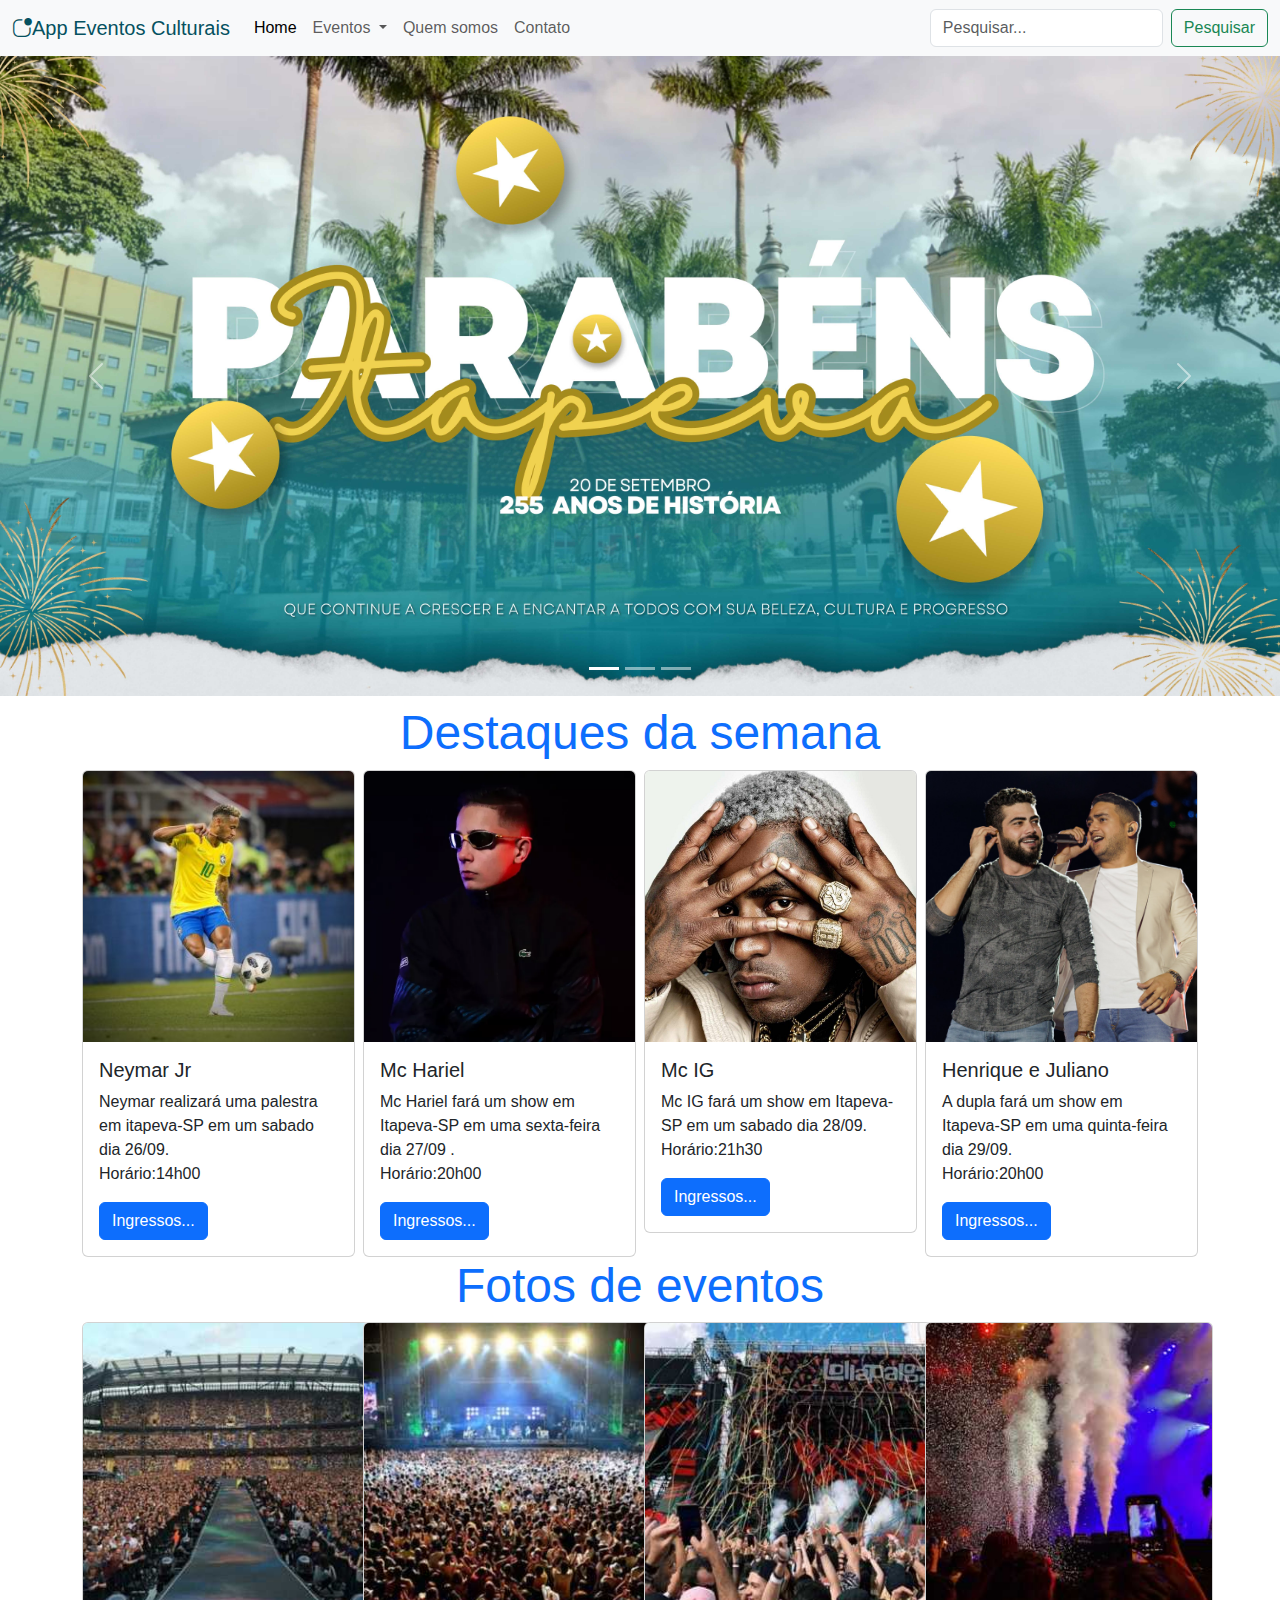
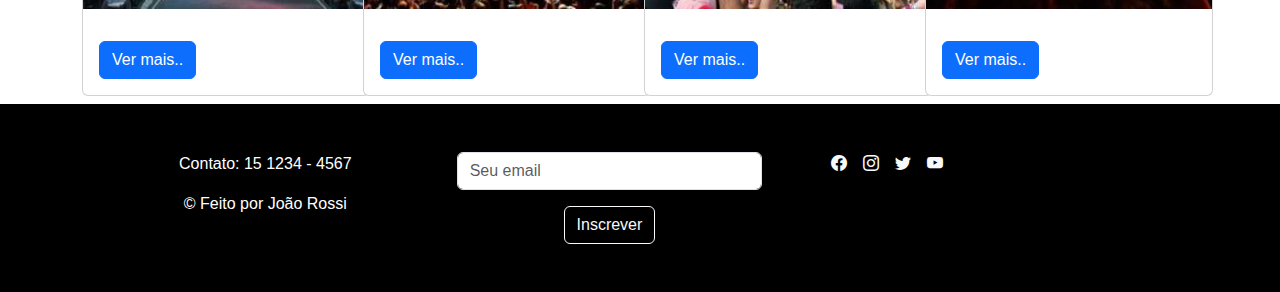
<file: index.html>
<!DOCTYPE html>
<html lang="pt-br">
<head>
    <meta charset="UTF-8">
    <meta name="viewport" content="width=device-width, initial-scale=1.0">
    <link rel="shortcut icon" href="assets/Favicon/favicon.ico" type="image/x-icon">
    <link href="https://cdn.jsdelivr.net/npm/bootstrap@5.3.3/dist/css/bootstrap.min.css" rel="stylesheet" integrity="sha384-QWTKZyjpPEjISv5WaRU9OFeRpok6YctnYmDr5pNlyT2bRjXh0JMhjY6hW+ALEwIH" crossorigin="anonymous">
    <link rel="stylesheet" href="assets/css/style.css">
    <link rel="stylesheet" href="https://cdn.jsdelivr.net/npm/bootstrap-icons@1.11.3/font/bootstrap-icons.min.css">
    <title>Vibra Eventos</title>
</head>
<body>
   <header>
    <!-- Menu -->
    <nav class="navbar navbar-expand-lg bg-body-tertiary">
      <div class="container-fluid">
        <a class="navbar-brand text-info-emphasis" href="#"><i class="bi bi-app-indicator fs-5"></i>App Eventos Culturais</a>
        <button class="navbar-toggler" type="button" data-bs-toggle="collapse" data-bs-target="#navbarSupportedContent" aria-controls="navbarSupportedContent" aria-expanded="false" aria-label="Toggle navigation">
          <span class="navbar-toggler-icon"></span>
        </button>
        <div class="collapse navbar-collapse" id="navbarSupportedContent">
          <ul class="navbar-nav me-auto mb-2 mb-lg-0">
            <li class="nav-item">
              <a class="nav-link active" aria-current="page" href="#">Home</a>
            </li>
            <li class="nav-item dropdown">
              <a class="nav-link dropdown-toggle" href="#" role="button" data-bs-toggle="dropdown" aria-expanded="false">
                Eventos
              </a>
              <ul class="dropdown-menu">
                <li><a class="dropdown-item" href="#">Pesquisar</a></li>
                <li><a class="dropdown-item" href="cadastro.html">Criar</a></li>
                <li><hr class="dropdown-divider"></li>
                <li><a class="dropdown-item" href="#">Editar</a></li>
              </ul>
            </li>
            <li class="nav-item">
              <a class="nav-link" href="#">Quem somos</a>
            </li>
            <li class="nav-item">
              <a class="nav-link" aria-disabled="true">Contato</a>
            </li>
          </ul>
          <form class="d-flex" role="Pesquisar">
            <input class="form-control me-2" type="Pesquisar" placeholder="Pesquisar..." aria-label="Pesquisar">
            <button class="btn btn-outline-success" type="submit">Pesquisar</button>
          </form>
        </div>
      </div>
    </nav>
   </header>
   <main>
    <!-- Carrossel -->
    <div id="carouselExampleIndicators" class="carousel slide">
      <div class="carousel-indicators">
        <button type="button" data-bs-target="#carouselExampleIndicators" data-bs-slide-to="0" class="active" aria-current="true" aria-label="Slide 1"></button>
        <button type="button" data-bs-target="#carouselExampleIndicators" data-bs-slide-to="1" aria-label="Slide 2"></button>
        <button type="button" data-bs-target="#carouselExampleIndicators" data-bs-slide-to="2" aria-label="Slide 3"></button>
      </div>
      <div class="carousel-inner">
        <div class="carousel-item active">
          <img src="assets/img/carrosel/1.jpg" class="d-block w-100" alt="...">
        </div>
        <div class="carousel-item">
          <img src="assets/img/carrosel/2.jpg" class="d-block w-100" alt="...">
        </div>
        <div class="carousel-item">
          <img src="assets/img/carrosel/3.jpg" class="d-block w-100" alt="...">
        </div>
      </div>
      <button class="carousel-control-prev" type="button" data-bs-target="#carouselExampleIndicators" data-bs-slide="prev">
        <span class="carousel-control-prev-icon" aria-hidden="true"></span>
        <span class="visually-hidden">Previous</span>
      </button>
      <button class="carousel-control-next" type="button" data-bs-target="#carouselExampleIndicators" data-bs-slide="next">
        <span class="carousel-control-next-icon" aria-hidden="true"></span>
        <span class="visually-hidden">Next</span>
      </button>
    </div>
    <!-- Fim do Carrossel -->
     <div class="container my-2">
      <h1 class="display-5 text-center text-primary">Destaques da semana</h1>
      <!-- Destaques da semana -->
      <div class="row g-2">
        <div class="col-12 col-md-6 col-xl-3">
          <div class="card">
            <img src="assets/img/cards/ney.jpg" class="card-img-top" alt="...">
            <div class="card-body">
              <h5 class="card-title">Neymar Jr</h5>
              <p class="card-text">Neymar realizará uma palestra em itapeva-SP em um sabado dia 26/09. <br>
                Horário:14h00</p>
              <a href="#" class="btn btn-primary">Ingressos...</a>
            </div>
          </div>
        </div>
        <div class="col-12 col-md-6 col-xl-3">
          <div class="card" >
            <img src="assets/img/cards/mchariel.webp" class="card-img-top" alt="...">
            <div class="card-body">
              <h5 class="card-title">Mc Hariel</h5>
              <p class="card-text">Mc Hariel fará um show em Itapeva-SP em uma sexta-feira dia 27/09  . <br>
              Horário:20h00 </p>
              <a href="#" class="btn btn-primary">Ingressos...</a>
            </div>
          </div>
        </div>
        <div class="col-12 col-md-6 col-xl-3">
          <div class="card">
            <img src="assets/img/cards/mcig.jpeg" class="card-img-top" alt="...">
            <div class="card-body">
              <h5 class="card-title">Mc IG</h5>
              <p class="card-text">Mc IG fará um show em Itapeva-SP em um sabado dia 28/09. <br>
              Horário:21h30</p>
              <a href="#" class="btn btn-primary">Ingressos...</a>
            </div>
          </div>
        </div>
        <div class="col-12 col-md-6 col-xl-3">
          <div class="card" >
            <img src="assets/img/cards/H&J.jfif" class="card-img-top" alt="...">
            <div class="card-body">
              <h5 class="card-title">Henrique e Juliano</h5>
              <p class="card-text">A dupla fará um show em Itapeva-SP em uma quinta-feira dia 29/09. <br>
              Horário:20h00</p>
              <a href="#" class="btn btn-primary">Ingressos...</a>
            </div>
          </div>
        </div>
      </div>
      <!-- Ftos de eventos -->
       <h1 class="display-5 text-center text-primary">Fotos de eventos</h1>
       <div class="row g-2">
        <div class="col-12 col-md-6 col-xl-3">
          <div class="card" style="width: 18rem;">
            <img src="assets/img/eventos/1.jpg" class="card-img-top" alt="...">
            <div class="card-body">
              <h5 class="card-title"></h5>
              <p class="card-text"></p>
              <a href="#" class="btn btn-primary">Ver mais..</a>
            </div>
          </div>
        </div>
        <div class="col-12 col-md-6 col-xl-3"><div class="card" style="width: 18rem;">
          <img src="assets/img/eventos/2.jpg" class="card-img-top" alt="...">
          <div class="card-body">
            <h5 class="card-title"></h5>
            <p class="card-text"></p>
            <a href="#" class="btn btn-primary">Ver mais..</a>
          </div>
        </div></div>
        <div class="col-12 col-md-6 col-xl-3"><div class="card" style="width: 18rem;">
          <img src="assets/img/eventos/3.jpg" class="card-img-top" alt="...">
          <div class="card-body">
            <h5 class="card-title"></h5>
            <p class="card-text"></p>
            <a href="#" class="btn btn-primary">Ver mais..</a>
          </div>
        </div></div>
        <div class="col-12 col-md-6 col-xl-3"><div class="card" style="width: 18rem;">
          <img src="assets/img/eventos/4.jpg" class="card-img-top" alt="...">
          <div class="card-body">
            <h5 class="card-title"></h5>
            <p class="card-text"></p>
            <a href="#" class="btn btn-primary">Ver mais..</a>
          </div>
        </div></div>
       </div>
     </div>
   </main>
<footer>
    <div class="container my-5">
      <div class="row g-2">
        <div class="col-12 col-md-4 text-center">
          <p>Contato: 15 1234 - 4567</p>
          <div>
            &#169; Feito por João Rossi</div>
        </div>
        <div class="col-12 col-md-4 text-center">
         <!-- Coluna de Newsletter -->
         <div class="col-12 col-md-10">
          <form>
            <div class="mb-3">
              <input type="email" class="form-control" placeholder="Seu email">
            </div>
            <button   type="submit" class="btn btn-outline-light" >Inscrever</button>
          </form>
        </div>
      </div>
      
       <!-- Coluna de redes sociais -->
       <div class="col-12 col-md-4">
        <ul class="list-unstyled d-flex">
          <li><a href="#" class="text-light me-3"><i class="bi bi-facebook"></i></a></li>
          <li><a href="#" class="text-light me-3"><i class="bi bi-instagram"></i></a></li>
          <li><a href="#" class="text-light me-3"><i class="bi bi-twitter"></i></a></li>
          <li><a href="#" class="text-light"><i class="bi bi-youtube"></i></a></li>
        </ul>
      </div>
        </div>
        


   </footer>
   <script src="https://cdn.jsdelivr.net/npm/bootstrap@5.3.3/dist/js/bootstrap.bundle.min.js" integrity="sha384-YvpcrYf0tY3lHB60NNkmXc5s9fDVZLESaAA55NDzOxhy9GkcIdslK1eN7N6jIeHz" crossorigin="anonymous"></script>
</body>
</html>
</file>
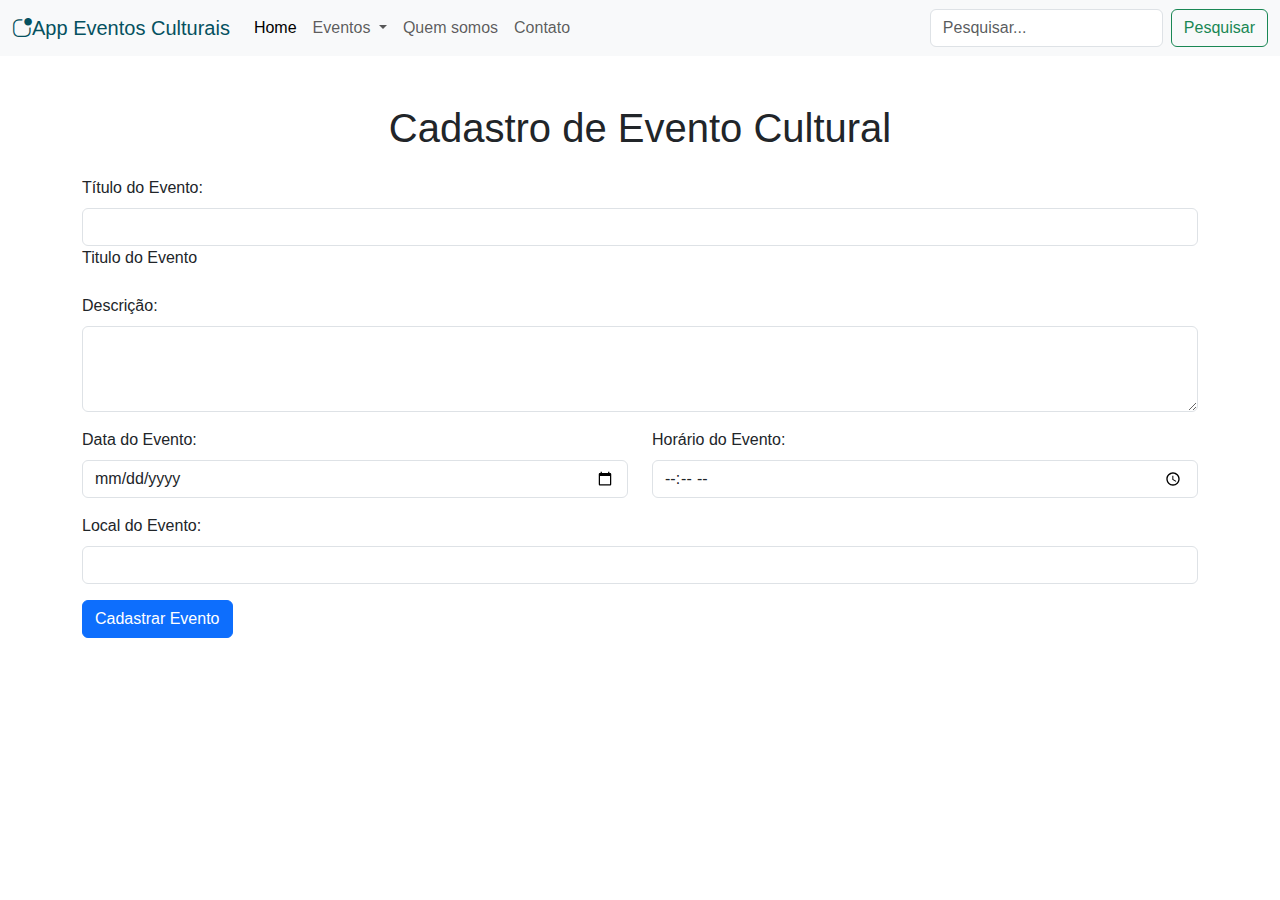
<file: cadastro.html>
<!DOCTYPE html>
<html lang="pt-br">
<head>
    <meta charset="UTF-8">
    <meta name="viewport" content="width=device-width, initial-scale=1.0">
    <link rel="shortcut icon" href="assets/Favicon/favicon.ico" type="image/x-icon">
    <link href="https://cdn.jsdelivr.net/npm/bootstrap@5.3.3/dist/css/bootstrap.min.css" rel="stylesheet" integrity="sha384-QWTKZyjpPEjISv5WaRU9OFeRpok6YctnYmDr5pNlyT2bRjXh0JMhjY6hW+ALEwIH" crossorigin="anonymous">
    <link rel="stylesheet" href="assets/css/style.css">
    <link rel="stylesheet" href="https://cdn.jsdelivr.net/npm/bootstrap-icons@1.11.3/font/bootstrap-icons.min.css">
    <title>Vibra Eventos</title>
</head>
<body>
   <header>
    <!-- Menu -->
    <nav class="navbar navbar-expand-lg bg-body-tertiary">
      <div class="container-fluid">
        <a class="navbar-brand text-info-emphasis" href="#"><i class="bi bi-app-indicator fs-5"></i>App Eventos Culturais</a>
        <button class="navbar-toggler" type="button" data-bs-toggle="collapse" data-bs-target="#navbarSupportedContent" aria-controls="navbarSupportedContent" aria-expanded="false" aria-label="Toggle navigation">
          <span class="navbar-toggler-icon"></span>
        </button>
        <div class="collapse navbar-collapse" id="navbarSupportedContent">
          <ul class="navbar-nav me-auto mb-2 mb-lg-0">
            <li class="nav-item">
              <a class="nav-link active" aria-current="page" href="#">Home</a>
            </li>
            <li class="nav-item dropdown">
              <a class="nav-link dropdown-toggle" href="#" role="button" data-bs-toggle="dropdown" aria-expanded="false">
                Eventos
              </a>
              <ul class="dropdown-menu">
                <li><a class="dropdown-item" href="#">Pesquisar</a></li>
                <li><a class="dropdown-item" href="#">Criar</a></li>
                <li><hr class="dropdown-divider"></li>
                <li><a class="dropdown-item" href="#">Editar</a></li>
              </ul>
            </li>
            <li class="nav-item">
              <a class="nav-link" href="#">Quem somos</a>
            </li>
            <li class="nav-item">
              <a class="nav-link" aria-disabled="true">Contato</a>
            </li>
          </ul>
          <form class="d-flex" role="Pesquisar">
            <input class="form-control me-2" type="Pesquisar" placeholder="Pesquisar..." aria-label="Pesquisar">
            <button class="btn btn-outline-success" type="submit">Pesquisar</button>
          </form>
        </div>
      </div>
    </nav>
   </header>
   <main>
    <div class="container mt-5">
      <h1 class="text-center mb-4">Cadastro de Evento Cultural</h1>
      <form id="form-evento">
        <!-- Início do formulário -->
        <div class="mb-3">
          <label for="titulo" class="form-label">Título do Evento:</label>
          <input type="text" class="form-control" id="titulo" required />
          <label for="titulo" class="form-label">Titulo do Evento </label>
        </div>
        <div class="mb-3">
          <label for="descricao" class="form-label">Descrição:</label>
          <textarea
            class="form-control"
            id="descricao"
            rows="3"
            required
          ></textarea>
        </div>
        <div class="row mb-3">
          <div class="col-md-6">
            <label for="data" class="form-label">Data do Evento:</label>
            <input type="date" class="form-control" id="data" required />
          </div>
          <div class="col-md-6">
            <label for="horario" class="form-label">Horário do Evento:</label>
            <input type="time" class="form-control" id="horario" required />
          </div>
        </div>
        <div class="mb-3">
          <label for="local" class="form-label">Local do Evento:</label>
          <input type="text" class="form-control" id="local" required />
        </div>
        <!-- Adicione mais campos de acordo com a necessidade -->
        <button type="submit" class="btn btn-primary">Cadastrar Evento</button>
      </form>
      <!-- Fim do formulário -->
    </div>
   </main>
   <footer>

   </footer>
   <script src="https://cdn.jsdelivr.net/npm/bootstrap@5.3.3/dist/js/bootstrap.bundle.min.js" integrity="sha384-YvpcrYf0tY3lHB60NNkmXc5s9fDVZLESaAA55NDzOxhy9GkcIdslK1eN7N6jIeHz" crossorigin="anonymous"></script>
</body>
</html>
</file>
<file: assets/css/style.css>
/* CSS Reset */
*{
    margin: 0;
    padding: 0;
    box-sizing: border-box;
    font-family: sans-serif;
}

/* Titulos */

.titulo{
    font-family: 'Arial black','Impact';
    font-size: x-large;
    text-align: center;
}
.titulo2{
    font-family: 'Arial black','Impact';
    font-size: large;
}

.paragrafo{
    font-family: 'Calibri','Impact';
    font-size: medium;
}

.legenda{
    font-family: 'Arial Narrow';
    font-size: small;
}
/* Cores */

.cor1{
    color:#f00;
}
.cor2{
    color: #0f0;
}
.cor3{
    color: #00f;
}

/* Display */

.linha{
    width: 100%;
    display: flex;
    justify-content: center;
    align-items: center;
    flex-wrap: wrap;
    border: #000 2px solid;
}

.caixa{
    height: 100px;
    border: gray 1px dashed;
}

.grande{
    width: 100%;
}
.media{
    width: 50%;
}
.pequena{
    width: 33%;
}
footer {
    background-color: black;
    color: white;
    display: flex;
}
</file>
